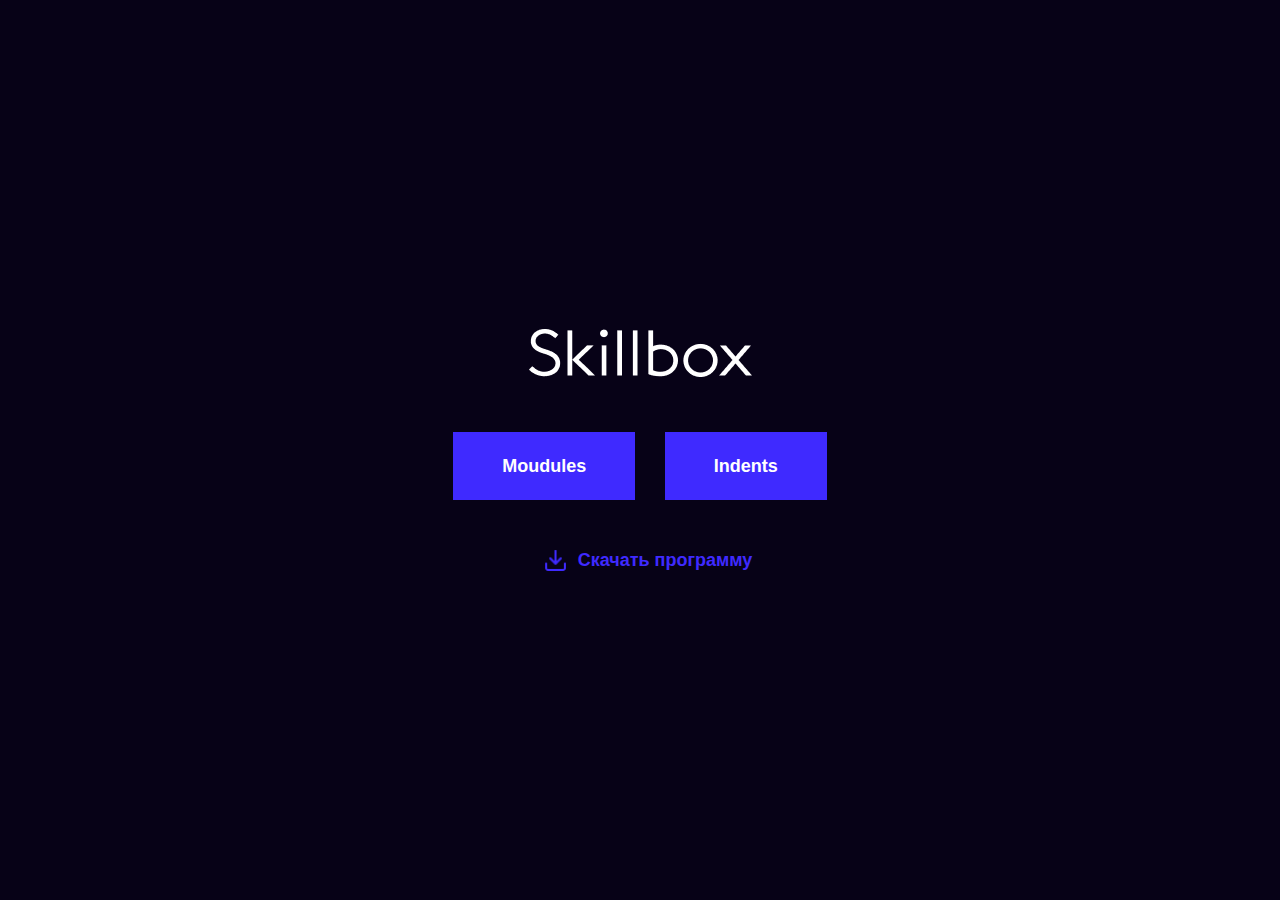
<file: index.html>
<!DOCTYPE html>
<html lang="ru">

<head>
  <title>Skillbox</title>
  <link rel="stylesheet" href="css/normalize.css">
  <link rel="stylesheet" href="css/style.css">
</head>

<body>
  <div class="main-content">
    <a class="logo" href="https://skillbox.ru" target="_blank">
      <img src="img/logo-light.png" alt="главная страница Скилбокс">
    </a>
    <div class="links">
      <a class="link_button" href="modules.html">Moudules</a>
      <a class="link_button" href="article.html">Indents</a>
    </div>
    <a class="link" href="skillbox.docx" download="skillbox.docx">Скачать программу</a>
  </div>


</body>

</html>
</file>
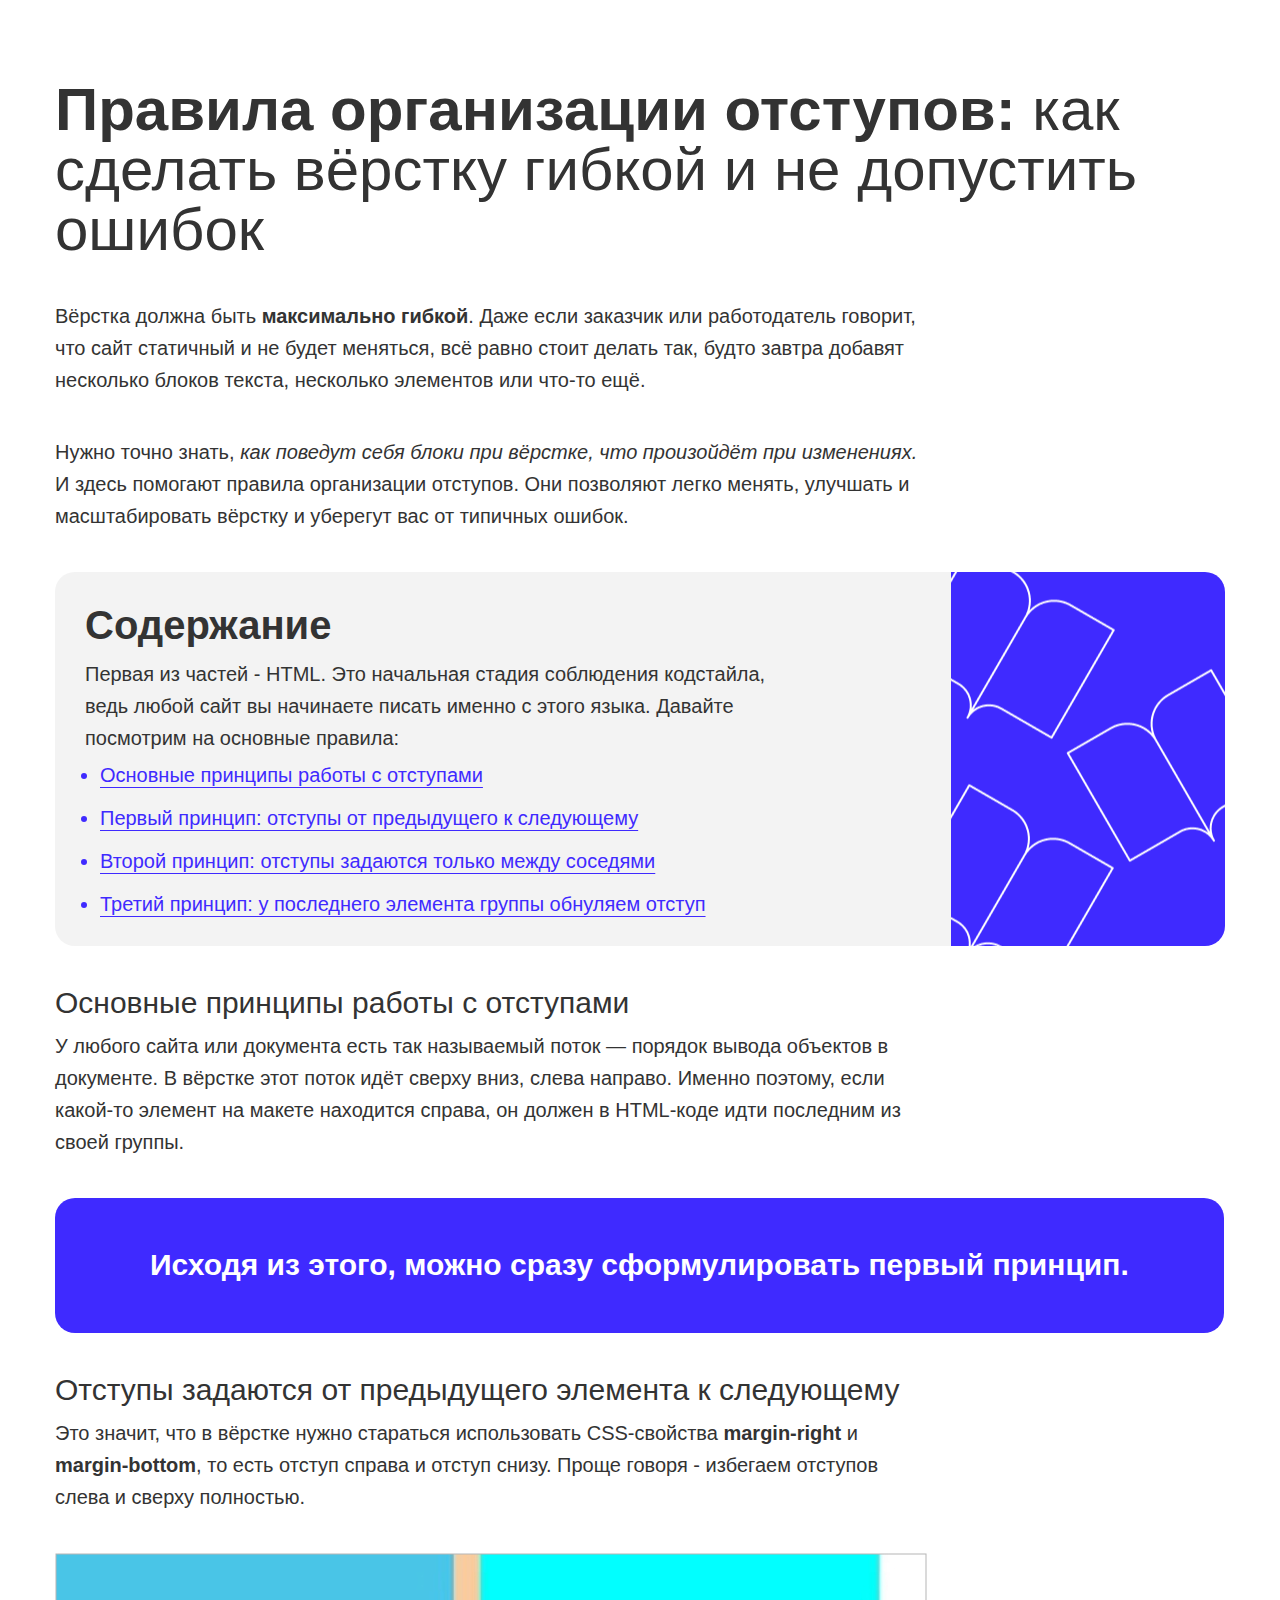
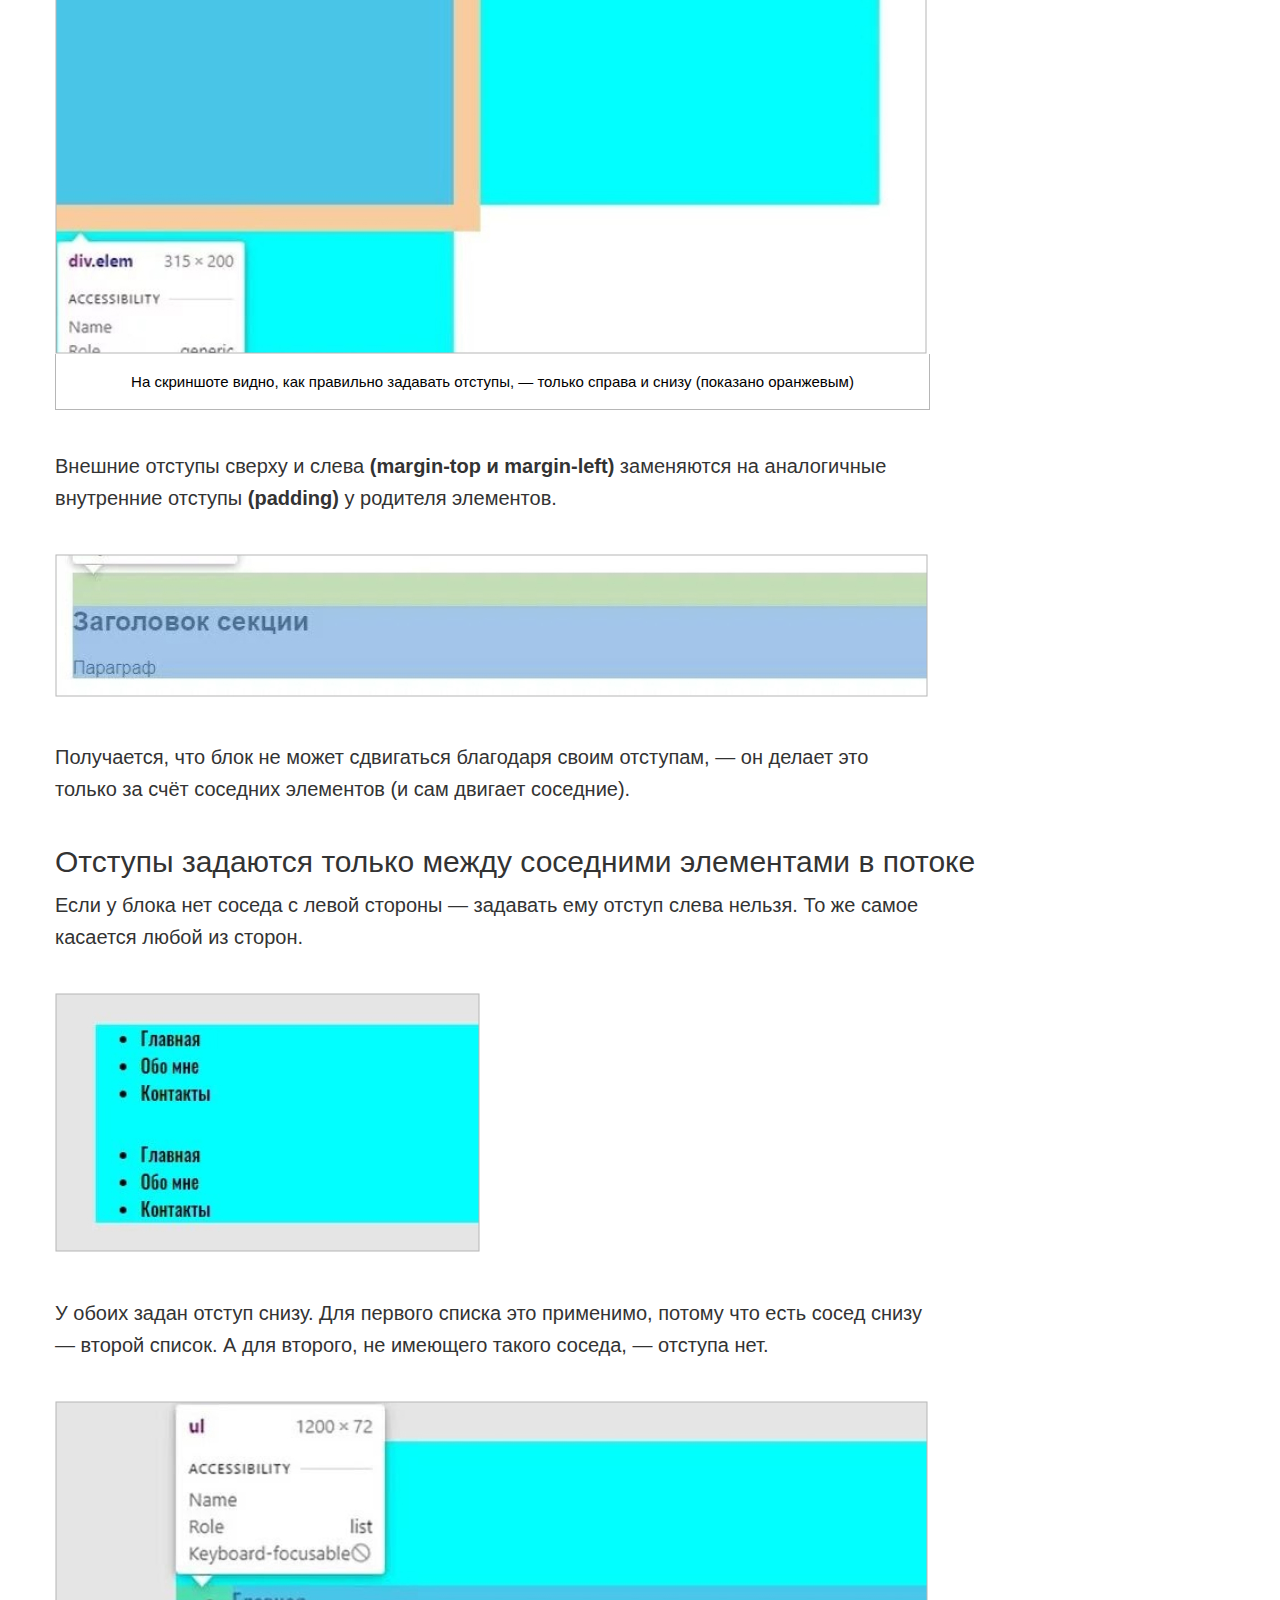
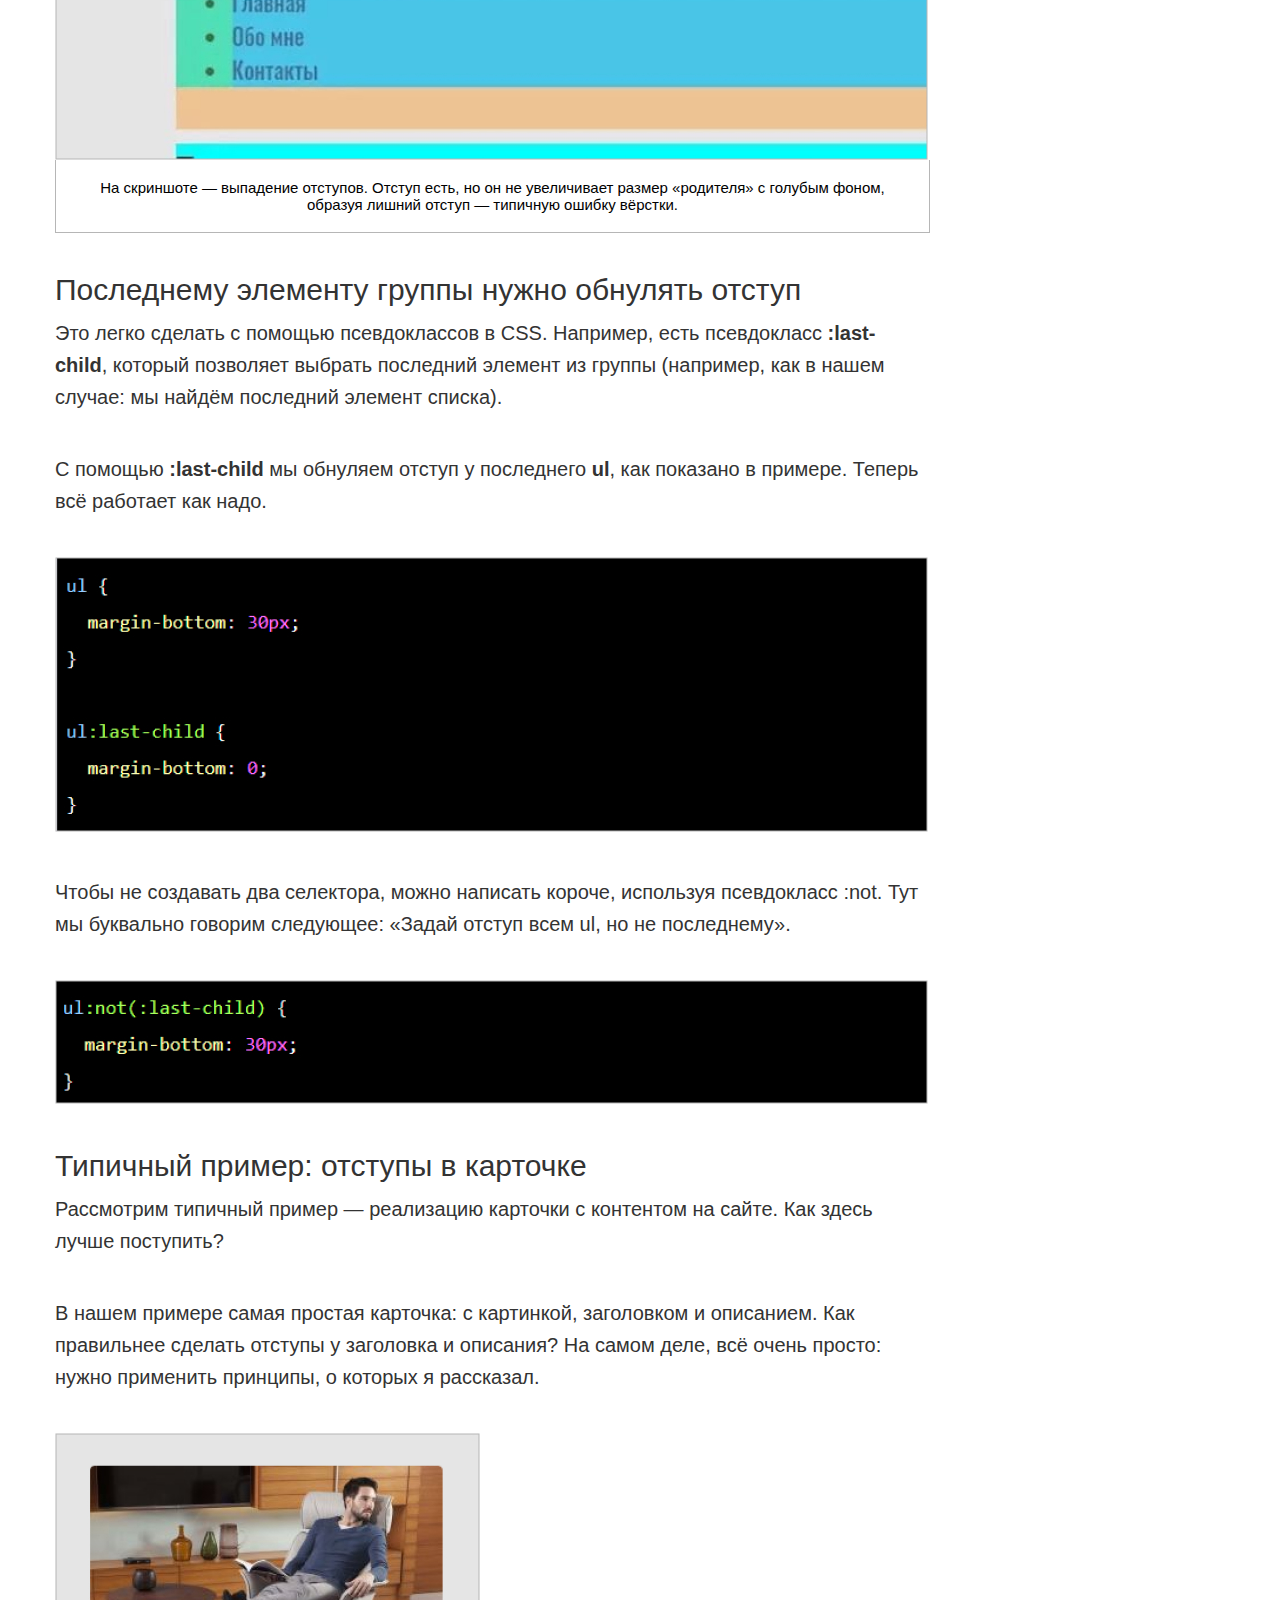
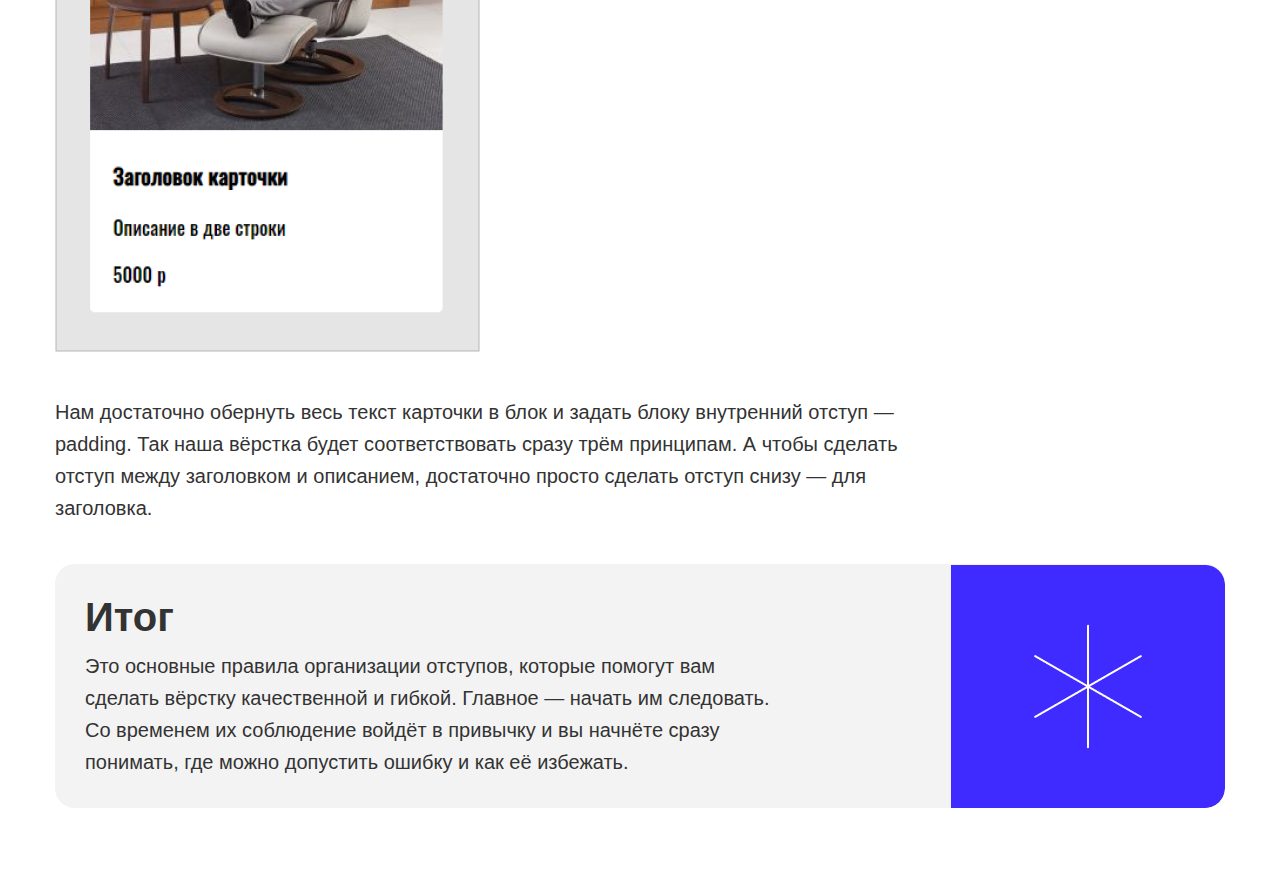
<file: article.html>
<!DOCTYPE html>
<html lang="ru">

<head>
  <title>Организация отступов в верстке</title>
  <link rel="stylesheet" href="css/normalize.css">
  <link rel="stylesheet" href="css/style.css">
</head>

<body>
<div class="container">
  <h1 class="title-main"><b>Правила организации отступов:</b> как сделать вёрстку гибкой и не допустить ошибок</h1>
  <p class="text">
    Вёрстка должна быть <strong>максимально гибкой</strong>. Даже если заказчик или работодатель говорит, что сайт
    статичный и не будет
    меняться, всё равно стоит делать так, будто завтра добавят несколько блоков текста, несколько элементов или что-то
    ещё.
  </p>
  <p class="text">
    Нужно точно знать, <i>как поведут себя блоки при вёрстке, что произойдёт при изменениях.</i> И здесь помогают
    правила
    организации отступов. Они позволяют легко менять, улучшать и масштабировать вёрстку и уберегут вас от типичных
    ошибок.
  </p>

  <div class="gray-box image-1">
    <h2 class="title-2">Содержание</h2>
    <p class="text">
      Первая из частей - HTML. Это начальная стадия соблюдения кодстайла, ведь любой сайт вы начинаете писать именно с
      этого языка. Давайте посмотрим на основные правила:
    </p>
    <ul class="list">
      <li class="item"> <a href="#section1">Основные принципы работы с отступами</a></li>
      <li class="item"> <a href="#section2">Первый принцип: отступы от предыдущего к следующему</a></li>
      <li class="item"> <a href="#section3">Второй принцип: отступы задаются только между соседями</a></li>
      <li class="item"> <a href="#section4">Третий принцип: у последнего элемента группы обнуляем отступ</a></li>
    </ul>
  </div>

  <div id="section1">
    <h3 class="title-3">Основные принципы работы с отступами</h3>
    <p class="text">
      У любого сайта или документа есть так называемый поток — порядок вывода объектов в документе. В вёрстке этот поток
      идёт сверху вниз, слева направо. Именно поэтому, если какой-то элемент на макете находится справа, он должен в
      HTML-коде идти последним из своей группы.
    </p>
    <p class="text-accent">
      Исходя из этого, можно сразу сформулировать первый принцип.
    </p>
  </div>

  <div id="section2">
    <h3 class="title-3">Отступы задаются от предыдущего элемента к следующему</h3>
    <p class="text">
      Это значит, что в вёрстке нужно стараться использовать CSS-свойства <b>margin-right</b> и <b>margin-bottom</b>, то
      есть отступ
      справа и отступ снизу. Проще говоря - избегаем отступов слева и сверху полностью.
    </p>

    <figure class="figure-img">
      <img class="figure-img-img" src="img/1.jpg" alt="правильно задавать отступы, — только справа и снизу">
      <figcaption>На скриншоте видно, как правильно задавать отступы, — только справа и снизу (показано оранжевым)
      </figcaption>
    </figure>

    <p class="text">
      Внешние отступы сверху и слева <b>(margin-top и margin-left)</b> заменяются на аналогичные внутренние отступы
      <b>(padding)</b> у
      родителя элементов.
    </p>
    <img class="img" src="img/2.jpg"
      alt="Внешние отступы сверху и слева заменяются на аналогичные внутренние">
    <p class="text">
      Получается, что блок не может сдвигаться благодаря своим отступам, — он делает это только за счёт соседних
      элементов (и сам двигает соседние).
    </p>
  </div>

  <div id="section3">
    <h3 class="title-3">Отступы задаются только между соседними элементами в потоке</h3>
    <p class="text">
      Если у блока нет соседа с левой стороны — задавать ему отступ слева нельзя. То же самое касается любой из сторон.
    </p>
    <img class="img" src="img/3.jpg"
      alt="Если у блока нет соседа с левой стороны — задавать ему отступ слева нельзя">
    <p class="text">
      У обоих задан отступ снизу. Для первого списка это применимо, потому что есть сосед снизу — второй список. А для
      второго, не имеющего такого соседа, — отступа нет.
    </p>
    <figure class="figure-img">
      <img class="figure-img-img" src="img/4.jpg" alt="На скриншоте — выпадение отступов">
      <figcaption>На скриншоте — выпадение отступов. Отступ есть, но он не увеличивает размер «родителя» с голубым
        фоном, образуя
        лишний отступ — типичную ошибку вёрстки.
      </figcaption>
    </figure>
  </div>

  <div id="section4">
    <h3 class="title-3">Последнему элементу группы нужно обнулять отступ</h3>
    <p class="text">
      Это легко сделать с помощью псевдоклассов в CSS. Например, есть псевдокласс <b>:last-child</b>, который позволяет
      выбрать
      последний элемент из группы (например, как в нашем случае: мы найдём последний элемент списка).
    </p>
    <p class="text">
      С помощью <b>:last-child</b> мы обнуляем отступ у последнего <b>ul</b>, как показано в примере. Теперь всё
      работает как надо.
    </p>
    <img class="img" src="img/5.jpg" alt="С помощью <b>:last-child</b> мы обнуляем отступ у последнего">
  </div>

  <p class="text">
    Чтобы не создавать два селектора, можно написать короче, используя псевдокласс :not. Тут мы буквально говорим
    следующее: «Задай отступ всем ul, но не последнему».
  </p>
  <img class="img" src="img/6.jpg"
    alt="Чтобы не создавать два селектора, можно написать короче, используя псевдокласс :not">

  <div>
    <h3 class="title-3">Типичный пример: отступы в карточке</h3>
    <p class="text">
      Рассмотрим типичный пример — реализацию карточки с контентом на сайте. Как здесь лучше поступить?
    </p>
    <p class="text">
      В нашем примере самая простая карточка: с картинкой, заголовком и описанием. Как правильнее сделать отступы у
      заголовка и описания? На самом деле, всё очень просто: нужно применить принципы, о которых я рассказал.
    </p>
  </div>

  <img class="img" src="img/7.jpg"
    alt="Нам достаточно обернуть весь текст карточки в блок и задать блоку внутренний отступ — padding">
  <p class="text">
    Нам достаточно обернуть весь текст карточки в блок и задать блоку внутренний отступ — padding. Так наша вёрстка
    будет соответствовать сразу трём принципам. А чтобы сделать отступ между заголовком и описанием, достаточно просто
    сделать отступ снизу — для заголовка.
  </p>

  <div class="gray-box image-2">
    <h2 class="title-2">Итог</h2>
    <p class="text">
      Это основные правила организации отступов, которые помогут вам сделать вёрстку качественной и гибкой. Главное —
      начать им следовать. Со временем их соблюдение войдёт в привычку и вы начнёте сразу понимать, где можно допустить
      ошибку и как её избежать.
    </p>
  </div>
</div>
</body>

</html>
</file>
<file: css/style.css>
play sound
html {
	box-sizing: border-box;
}

*,
*::before,
*::after {
	box-sizing: inherit;
}

a {
	color: inherit;
	text-decoration: none;
}

img {
	max-width: 100%;
}

body {
	font-family: 'font', sans-serif;
  font-family: Arial, Verdana, sans-serif;
}

.main-content {
  display: flex;
  flex-direction: column;
  align-items: center;
  justify-content: center;
  min-height: 100vh;
  color: #fff;
  background-color: #070217;
}

.logo {
  display: inline-block;
  margin-bottom: 50px;
}

.links {
  margin-bottom: 50px;
}

.link_button {
  display: inline-block;
  padding: 24px 49px;
  font-weight: 700;
  font-size: 18px;
  background-color: #3f2aff;
}

.link {
  display: inline-block;
  padding-left: 50px;
  font-weight: 700;
  font-size: 18px;
  color: #3f2aff;
  background-image: url("/img/download.png");
  background-repeat: no-repeat;
  background-position: 15px center;
  background-size: 25px 25px;
}

.link_button:not(:last-child) {
  margin-right: 25px;
}

.container {
  margin: 0 auto;
  padding: 80px 0;
  width: 1170px;
  }

  .title-main {
    margin-top: 0;
    margin-bottom: 40px;
    font-weight: 400;
    font-size: 60px;
    line-height: 60px;
    color: #333;
  }

  .title-2 {
    margin-top: 0;
    margin-bottom: 10px;
    font-size: 40px;
    line-height: 46px;
    color: #333;
  }

  .title-3 {
    margin-top: 0;
    margin-bottom: 10px;
    font-weight: 400;
    font-size: 30px;
    line-height: 34px;
    color: #333;
  }

  .text {
    margin-top: 0;
    width: 872px;
    margin-bottom: 40px;
    font-weight: 400;
    font-size: 20px;
    line-height: 32px;
    color: #333;
  }

  .text-accent {
    display: inline-block;
    text-align: center;
    margin-top: 0;
    padding: 50px 95px;
    border-radius: 20px;
    width: auto; /* если делать 100% то отличается от картинки */
    font-weight: 700;
    font-size: 30px;
    color: white;
    background-color: #3f2aff;
    margin-bottom: 40px;
  }

  .gray-box {
    border-radius: 20px;
    padding: 30px;
    background-color: #f3f3f3;
    background-position: right center;
    background-repeat: no-repeat;
  }

  .gray-box.image-1 {
    background-image: url("/img/decorate-1.png");
  }

  .gray-box.image-2 {
    background-image: url("/img/decorate-2.png");
  }

  .gray-box:not(:last-child) {
    margin-bottom: 40px;
  }

  .gray-box .text {
    width: 692px;
    margin-bottom: 10px;
  }

  .gray-box .text:last-child {
    margin-bottom: 0;
  }

  .list {
    margin: 0;
    padding-left: 15px;
  }

  ul li::marker {
    color: #3f2aff;
  }

  .item {
    /* border-bottom: 1px solid; тогда подчеркивается до конца, а это не как на картинке */
    text-decoration: 1px underline;
    text-underline-offset: 5px;
    font-size: 20px;
    color: #3f2aff;
  }

  .item:not(:last-child) {
    margin-bottom: 20px;
  }

  .figure-img {
    display: inline-block;
    margin: 0;
    margin-bottom: 40px;
    width: 875px;
    font-size: 0;

  }

  .figure-img figcaption {
    border: 1px solid #b6b6b6;
    border-top: none;
    padding: 19px;
    font-weight: 400;
    font-size: 15px;
    text-align: center;
  }

  .img:not(.figure-img-img) {
    margin-bottom: 40px;
  }
</file>
